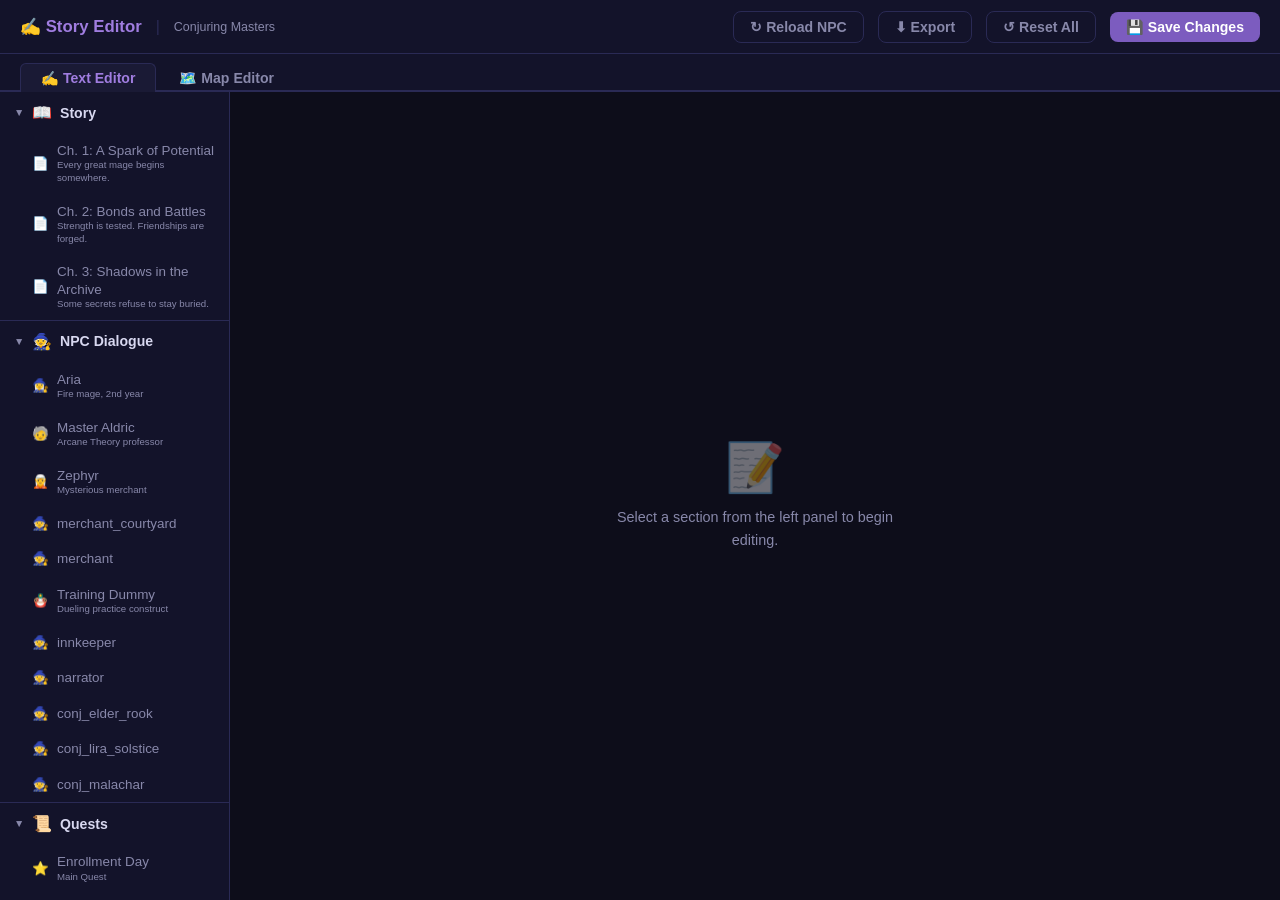
<file: editor.html>
<!DOCTYPE html>
<html lang="en">
<head>
  <meta charset="UTF-8">
  <meta name="viewport" content="width=device-width, initial-scale=1.0">
  <title>Conjuring Masters — Story Editor</title>
  <style>
    :root {
      --bg:      #0d0d1a;
      --bg2:     #13132a;
      --panel:   #1a1a35;
      --border:  #2a2a55;
      --accent:  #7c5cbf;
      --accent2: #a07de0;
      --gold:    #e0b84a;
      --text:    #d8d8f0;
      --dim:     #8888aa;
      --success: #4ab87c;
      --danger:  #c04a4a;
      --warn:    #d4902a;
      --r:       8px;
    }
    * { box-sizing: border-box; margin: 0; padding: 0; }
    body {
      background: var(--bg); color: var(--text);
      font-family: 'Segoe UI', sans-serif;
      height: 100vh; display: flex; flex-direction: column; overflow: hidden;
    }

    /* ── Top bar ─────────────────────────────────────────── */
    #topbar {
      background: var(--bg2); border-bottom: 1px solid var(--border);
      height: 54px; padding: 0 20px;
      display: flex; align-items: center; gap: 14px; flex-shrink: 0; z-index: 10;
    }
    #topbar h1 { font-size: 1.05em; color: var(--accent2); white-space: nowrap; }
    #topbar .sep { color: var(--border); }
    #topbar .sub { font-size: 0.78em; color: var(--dim); }
    .spacer { flex: 1; }
    #unsaved-dot {
      width: 8px; height: 8px; border-radius: 50%;
      background: var(--gold); display: none; flex-shrink: 0;
    }
    #unsaved-dot.on { display: block; }
    #status {
      font-size: 0.8em; padding: 4px 12px; border-radius: var(--r);
      opacity: 0; transition: opacity 0.3s;
    }
    #status.show { opacity: 1; }
    #status.ok   { background: rgba(74,184,124,0.15); border: 1px solid var(--success); color: var(--success); }
    #status.warn { background: rgba(212,144,42,0.15);  border: 1px solid var(--warn);    color: var(--warn); }
    .btn {
      padding: 7px 16px; border-radius: var(--r); border: none;
      cursor: pointer; font-size: 0.88em; font-weight: 600; white-space: nowrap;
      transition: filter 0.15s;
    }
    .btn:hover { filter: brightness(1.15); }
    .btn-save   { background: var(--accent); color: #fff; }
    .btn-reset  { background: transparent; border: 1px solid var(--border); color: var(--dim); }
    .btn-reset:hover  { border-color: var(--danger); color: var(--danger); filter: none; }
    .btn-export   { background: transparent; border: 1px solid var(--border); color: var(--dim); }
    .btn-refresh  { background: transparent; border: 1px solid var(--border); color: var(--dim); }
    .btn-refresh:hover { border-color: var(--accent2); color: var(--accent2); filter: none; }

    /* ── Disabled node ───────────────────────────────────── */
    .node-disabled .card-hdr-title { text-decoration: line-through; color: var(--dim); }
    .node-disabled .card-hdr-label { opacity: 0.45; }
    .node-disabled .card-body      { opacity: 0.45; pointer-events: none; }
    .node-disabled-toggle {
      display: flex; align-items: center; gap: 5px;
      font-size: 0.72em; color: var(--dim); cursor: pointer;
      padding: 2px 8px; border-radius: 4px; border: 1px solid transparent;
      user-select: none; flex-shrink: 0; transition: border-color 0.15s, color 0.15s;
    }
    .node-disabled-toggle:hover { border-color: var(--border); color: var(--text); }
    .node-disabled-toggle input  { cursor: pointer; accent-color: var(--warn); }
    .node-disabled .node-disabled-toggle { color: var(--warn); border-color: rgba(212,144,42,0.4); pointer-events: all; }

    /* ── Choice result selector ──────────────────────────── */
    .choice-result { display: flex; gap: 3px; flex-shrink: 0; }
    .result-btn {
      font-size: 0.68em; padding: 2px 7px; border-radius: 4px;
      border: 1px solid var(--border); background: transparent;
      color: var(--dim); cursor: pointer; transition: all 0.15s; font-weight: 600;
    }
    .result-btn.pos.active { background: rgba(74,184,124,0.18); border-color: var(--success); color: var(--success); }
    .result-btn.neu.active { background: rgba(136,136,170,0.15); border-color: var(--dim);     color: var(--text); }
    .result-btn.neg.active { background: rgba(192,74,74,0.18);   border-color: var(--danger);  color: var(--danger); }
    .result-btn:not(.active):hover { border-color: var(--accent); color: var(--accent2); }

    /* ── Remove choice button ────────────────────────────── */
    .choice-remove {
      background: transparent; border: none; color: var(--dim);
      cursor: pointer; font-size: 1.1em; padding: 0 4px; flex-shrink: 0;
      line-height: 1; transition: color 0.15s;
    }
    .choice-remove:hover { color: var(--danger); }

    /* ── Add choice button ───────────────────────────────── */
    .choice-add {
      width: 100%; margin-top: 6px; padding: 7px;
      background: transparent; border: 1px dashed var(--border);
      border-radius: var(--r); color: var(--dim);
      cursor: pointer; font-size: 0.82em; transition: all 0.15s;
    }
    .choice-add:hover { border-color: var(--accent); color: var(--accent2); }

    /* ── Layout ──────────────────────────────────────────── */
    #layout { display: flex; flex: 1; overflow: hidden; }

    /* ── Sidebar ─────────────────────────────────────────── */
    #sidebar {
      width: 230px; background: var(--bg2); border-right: 1px solid var(--border);
      display: flex; flex-direction: column; flex-shrink: 0; overflow-y: auto;
    }

    /* Section block */
    .section { border-bottom: 1px solid var(--border); }

    .section-hdr {
      display: flex; align-items: center; gap: 8px;
      padding: 11px 14px; cursor: pointer; user-select: none;
      background: var(--bg2); transition: background 0.15s;
    }
    .section-hdr:hover { background: var(--panel); }

    .section-arrow {
      font-size: 0.65em; color: var(--dim); width: 10px;
      transition: transform 0.2s; display: inline-block;
    }
    .section.collapsed .section-arrow { transform: rotate(-90deg); }

    .section-icon { font-size: 1em; }
    .section-label { font-size: 0.88em; font-weight: 600; flex: 1; }
    .section-badge {
      font-size: 0.65em; background: rgba(224,184,74,0.18);
      color: var(--gold); border-radius: 10px; padding: 1px 6px;
      display: none;
    }
    .section-badge.on { display: inline; }

    /* Items inside a section */
    .section-items { display: flex; flex-direction: column; }
    .section.collapsed .section-items { display: none; }

    .sidebar-item {
      display: flex; align-items: center; gap: 8px;
      padding: 9px 14px 9px 28px; cursor: pointer;
      font-size: 0.84em; border-left: 3px solid transparent;
      transition: background 0.12s, border-color 0.12s;
      color: var(--dim);
    }
    .sidebar-item:hover { background: var(--panel); color: var(--text); }
    .sidebar-item.active {
      border-left-color: var(--accent2); background: var(--panel);
      color: var(--accent2); font-weight: 600;
    }
    .sidebar-item.modified { color: var(--text); }
    .sidebar-item.modified .item-dot { display: block; }
    .sidebar-item.active.modified { color: var(--accent2); }

    .item-icon { font-size: 1em; width: 18px; text-align: center; flex-shrink: 0; }
    .item-label { flex: 1; line-height: 1.3; }
    .item-sublabel { font-size: 0.72em; color: var(--dim); display: block; }
    .item-dot {
      width: 6px; height: 6px; border-radius: 50%;
      background: var(--gold); display: none; flex-shrink: 0;
    }

    /* ── Right panel ─────────────────────────────────────── */
    #main { flex: 1; display: flex; flex-direction: column; overflow: hidden; }

    #panel-header {
      padding: 14px 22px 12px; border-bottom: 1px solid var(--border);
      background: var(--bg2); flex-shrink: 0;
      display: flex; align-items: center; gap: 12px;
    }
    #panel-header .ph-icon  { font-size: 2em; }
    #panel-header .ph-title { font-size: 1.15em; font-weight: 700; color: var(--accent2); }
    #panel-header .ph-sub   { font-size: 0.78em; color: var(--dim); margin-top: 2px; }

    #panel-search {
      padding: 8px 22px; border-bottom: 1px solid var(--border);
      background: var(--bg2); flex-shrink: 0; display: none;
    }
    #panel-search.visible { display: block; }
    #search-input {
      width: 100%; background: var(--panel); border: 1px solid var(--border);
      border-radius: var(--r); color: var(--text); font-size: 0.82em;
      padding: 6px 10px; outline: none;
    }
    #search-input:focus { border-color: var(--accent); }

    #panel-body { flex: 1; overflow-y: auto; padding: 18px 22px; }

    .empty-state {
      display: flex; flex-direction: column; align-items: center;
      justify-content: center; height: 100%; gap: 10px;
      color: var(--dim); text-align: center; padding: 40px;
    }
    .empty-state .es-icon { font-size: 3em; opacity: 0.4; }
    .empty-state p { font-size: 0.9em; max-width: 280px; line-height: 1.6; }

    /* ── Field cards ─────────────────────────────────────── */
    .edit-card {
      background: var(--panel); border: 1px solid var(--border);
      border-radius: var(--r); margin-bottom: 14px; overflow: hidden;
      transition: border-color 0.2s;
    }
    .edit-card.modified { border-color: var(--gold); }

    .card-hdr {
      background: var(--bg2); padding: 9px 14px;
      display: flex; align-items: center; gap: 10px; cursor: pointer;
    }
    .card-hdr-label { font-size: 0.72em; font-family: monospace; color: var(--accent); background: rgba(124,92,191,0.15); padding: 2px 8px; border-radius: 4px; }
    .card-hdr-title { font-size: 0.88em; color: var(--text); flex: 1; }
    .card-hdr-badge { font-size: 0.68em; color: var(--gold); background: rgba(224,184,74,0.12); padding: 1px 7px; border-radius: 4px; display: none; }
    .edit-card.modified .card-hdr-badge { display: inline; }
    .card-toggle { color: var(--dim); font-size: 0.7em; margin-left: auto; transition: transform 0.2s; }
    .edit-card.collapsed .card-toggle { transform: rotate(-90deg); }
    .edit-card.collapsed .card-body { display: none; }

    .card-body { padding: 14px; display: flex; flex-direction: column; gap: 12px; }

    /* Field rows inside a card */
    .field { display: flex; flex-direction: column; gap: 5px; }
    .field-lbl {
      font-size: 0.7em; text-transform: uppercase;
      letter-spacing: 0.08em; color: var(--dim);
    }
    .field-input, .field-ta {
      background: var(--bg2); border: 1px solid var(--border);
      border-radius: var(--r); color: var(--text); font-family: inherit;
      font-size: 0.88em; padding: 8px 11px; outline: none;
      transition: border-color 0.15s; width: 100%;
    }
    .field-input:focus, .field-ta:focus { border-color: var(--accent); }
    .field-input.changed, .field-ta.changed { border-color: var(--gold); }
    .field-ta { resize: vertical; min-height: 80px; line-height: 1.65; }
    .field-ta.tall { min-height: 130px; }

    /* Choices */
    .choices-lbl { font-size: 0.7em; text-transform: uppercase; letter-spacing: 0.08em; color: var(--dim); margin-bottom: 4px; }
    .choice-row {
      display: flex; align-items: center; gap: 8px;
      background: var(--bg); border: 1px solid var(--border);
      border-radius: var(--r); padding: 7px 11px;
    }
    .choice-num  { font-size: 0.72em; color: var(--dim); width: 18px; flex-shrink: 0; }
    .choice-inp  { flex: 1; background: transparent; border: none; color: var(--text); font-family: inherit; font-size: 0.86em; outline: none; }
    .choice-inp.changed { color: var(--gold); }
    .choice-tag  { font-size: 0.7em; color: var(--dim); flex-shrink: 0; }

    /* Quest objectives */
    .obj-row {
      background: var(--bg); border: 1px solid var(--border);
      border-radius: var(--r); padding: 10px 12px;
      display: flex; flex-direction: column; gap: 6px;
      margin-bottom: 8px;
    }
    .obj-id { font-size: 0.68em; font-family: monospace; color: var(--dim); }
    .obj-type { font-size: 0.72em; color: var(--accent2); }

    /* Read-only reward badges */
    .reward-badges { display: flex; flex-wrap: wrap; gap: 6px; margin-top: 4px; }
    .reward-badge {
      font-size: 0.75em; padding: 3px 10px; border-radius: 10px;
      background: rgba(74,184,124,0.12); border: 1px solid rgba(74,184,124,0.3);
      color: var(--success);
    }

    /* Section top-level divider labels */
    .section-divider {
      font-size: 0.7em; text-transform: uppercase; letter-spacing: 0.1em;
      color: var(--dim); padding: 14px 0 6px; border-bottom: 1px solid var(--border);
      margin-bottom: 14px;
    }

    ::-webkit-scrollbar { width: 5px; }
    ::-webkit-scrollbar-track { background: var(--bg); }
    ::-webkit-scrollbar-thumb { background: var(--border); border-radius: 3px; }
    ::-webkit-scrollbar-thumb:hover { background: var(--accent); }

    /* ── Tab bar ─────────────────────────────────────────── */
    #tab-bar {
      background: var(--bg2); border-bottom: 2px solid var(--border);
      display: flex; align-items: flex-end; gap: 2px;
      padding: 0 20px; height: 38px; flex-shrink: 0;
    }
    .tab-btn {
      padding: 6px 20px; border-radius: 6px 6px 0 0;
      border: 1px solid transparent; border-bottom: none;
      background: transparent; color: var(--dim); cursor: pointer;
      font-size: 0.88em; font-weight: 600; transition: all 0.15s;
      margin-bottom: -2px;
    }
    .tab-btn:hover { color: var(--text); background: var(--panel); }
    .tab-btn.active { color: var(--accent2); background: var(--panel); border-color: var(--border); border-bottom-color: var(--panel); }

    /* ── Tab panels ──────────────────────────────────────── */
    .tab-panel { display: none; flex: 1; overflow: hidden; }
    .tab-panel.active { display: flex; }

    /* ── Map layout ──────────────────────────────────────── */
    #map-layout { display: flex; flex: 1; overflow: hidden; width: 100%; }

    /* ── Map sidebar ─────────────────────────────────────── */
    #map-sidebar {
      width: 240px; flex-shrink: 0; background: var(--bg2);
      border-right: 1px solid var(--border);
      display: flex; flex-direction: column; overflow: hidden;
    }
    #map-sidebar-hdr {
      padding: 10px 14px; border-bottom: 1px solid var(--border);
      font-size: 0.72em; text-transform: uppercase; letter-spacing: 0.08em;
      color: var(--dim); flex-shrink: 0;
    }
    #map-loc-list { flex: 1; overflow-y: auto; }
    .map-loc-item { border-bottom: 1px solid var(--border); }
    .map-loc-hdr {
      display: flex; align-items: center; gap: 8px;
      padding: 10px 14px; cursor: pointer; user-select: none;
      transition: background 0.12s;
    }
    .map-loc-hdr:hover { background: var(--panel); }
    .map-loc-icon { font-size: 1.1em; flex-shrink: 0; }
    .map-loc-name { flex: 1; font-size: 0.88em; font-weight: 600; }
    .map-loc-tag {
      font-size: 0.68em; color: var(--dim);
      background: rgba(124,92,191,0.12); padding: 1px 6px;
      border-radius: 4px; flex-shrink: 0;
    }
    .map-loc-arrow { font-size: 0.65em; color: var(--dim); transition: transform 0.2s; flex-shrink: 0; }
    .map-loc-item.collapsed .map-loc-arrow { transform: rotate(-90deg); }
    .map-loc-item.collapsed .map-areas { display: none; }
    .map-area-item {
      display: flex; align-items: center; gap: 8px;
      padding: 8px 14px 8px 30px; cursor: pointer;
      font-size: 0.82em; color: var(--dim);
      border-left: 3px solid transparent; transition: all 0.12s;
    }
    .map-area-item:hover { background: var(--panel); color: var(--text); }
    .map-area-item.active { border-left-color: var(--accent2); background: var(--panel); color: var(--accent2); font-weight: 600; }

    /* ── Map main ────────────────────────────────────────── */
    #map-main { flex: 1; display: flex; flex-direction: column; overflow: hidden; min-width: 0; }
    #map-area-hdr {
      padding: 12px 20px; border-bottom: 1px solid var(--border);
      background: var(--bg2); flex-shrink: 0;
      display: none; align-items: center; gap: 12px;
    }
    #map-area-hdr.visible { display: flex; }
    .map-ah-icon { font-size: 1.8em; flex-shrink: 0; }
    .map-ah-title { font-size: 1.1em; font-weight: 700; color: var(--accent2); }
    .map-ah-sub { font-size: 0.77em; color: var(--dim); margin-top: 2px; }
    .map-ah-save {
      margin-left: auto; padding: 7px 16px; border-radius: var(--r);
      border: none; background: var(--accent); color: #fff;
      cursor: pointer; font-size: 0.88em; font-weight: 600;
      transition: filter 0.15s; white-space: nowrap;
    }
    .map-ah-save:hover { filter: brightness(1.15); }
    #map-content { flex: 1; display: flex; overflow: hidden; min-height: 0; }

    /* ── Object list panel ───────────────────────────────── */
    #map-obj-list {
      width: 300px; flex-shrink: 0; overflow-y: auto;
      padding: 12px; border-right: 1px solid var(--border);
    }
    .obj-group { margin-bottom: 16px; }
    .obj-group-hdr {
      display: flex; align-items: center; gap: 6px;
      padding: 5px 2px; margin-bottom: 6px;
      border-bottom: 1px solid var(--border);
    }
    .obj-group-title { font-size: 0.75em; text-transform: uppercase; letter-spacing: 0.08em; color: var(--dim); flex: 1; }
    .obj-group-count { font-size: 0.7em; color: var(--gold); background: rgba(224,184,74,0.12); padding: 1px 6px; border-radius: 4px; }
    .obj-group-add {
      font-size: 0.74em; padding: 2px 8px; border-radius: 4px;
      border: 1px dashed var(--border); background: transparent;
      color: var(--dim); cursor: pointer; transition: all 0.15s;
    }
    .obj-group-add:hover { border-color: var(--accent); color: var(--accent2); }
    .obj-group-empty { font-size: 0.76em; color: var(--dim); padding: 4px 2px; font-style: italic; }
    .map-obj-card {
      background: var(--panel); border: 1px solid var(--border);
      border-radius: var(--r); margin-bottom: 6px; overflow: hidden;
    }
    .map-obj-card.selected { border-color: var(--accent2); }
    .map-obj-card-hdr {
      display: flex; align-items: center; gap: 8px;
      padding: 7px 10px; cursor: pointer; background: var(--bg2); user-select: none;
    }
    .map-obj-card-hdr:hover { background: rgba(42,42,85,0.6); }
    .map-obj-icon { font-size: 1.1em; width: 24px; text-align: center; flex-shrink: 0; }
    .map-obj-name { flex: 1; font-size: 0.84em; font-weight: 600; min-width: 0; overflow: hidden; text-overflow: ellipsis; white-space: nowrap; }
    .map-obj-pos { font-size: 0.68em; color: var(--dim); flex-shrink: 0; }
    .map-obj-actions { display: flex; gap: 3px; flex-shrink: 0; }
    .map-obj-btn {
      width: 22px; height: 22px; border-radius: 4px; border: none;
      background: transparent; color: var(--dim); cursor: pointer;
      font-size: 0.85em; display: flex; align-items: center; justify-content: center;
      transition: all 0.15s;
    }
    .map-obj-btn.dup:hover { background: rgba(124,92,191,0.2); color: var(--accent2); }
    .map-obj-btn.rem:hover { background: rgba(192,74,74,0.2); color: var(--danger); }
    .map-obj-body {
      padding: 10px; display: flex; flex-direction: column; gap: 6px;
      border-top: 1px solid var(--border);
    }
    .map-obj-card.collapsed .map-obj-body { display: none; }
    .mf-row { display: flex; gap: 8px; align-items: center; }
    .mf-lbl { font-size: 0.68em; text-transform: uppercase; letter-spacing: 0.07em; color: var(--dim); width: 64px; flex-shrink: 0; }
    .mf-inp {
      flex: 1; background: var(--bg2); border: 1px solid var(--border);
      border-radius: 5px; color: var(--text); font-family: inherit;
      font-size: 0.83em; padding: 5px 8px; outline: none; transition: border-color 0.15s;
    }
    .mf-inp:focus { border-color: var(--accent); }
    .mf-arrows { display: flex; flex-direction: column; gap: 2px; flex-shrink: 0; }
    .mf-arrow {
      width: 20px; height: 16px; border-radius: 3px;
      border: 1px solid var(--border); background: transparent;
      color: var(--dim); cursor: pointer; font-size: 0.6em; line-height: 1;
      display: flex; align-items: center; justify-content: center;
      user-select: none; transition: all 0.1s; padding: 0;
    }
    .mf-arrow:hover { border-color: var(--accent); color: var(--accent2); background: rgba(124,92,191,0.12); }
    .mf-arrow:active { background: rgba(124,92,191,0.25); }

    /* ── Preview panel ───────────────────────────────────── */
    #map-preview-panel {
      flex: 1; min-width: 0; display: flex;
      flex-direction: column; overflow: hidden; padding: 14px; background: var(--bg);
    }
    .map-preview-wrap { flex: 1; min-height: 0; display: flex; align-items: center; justify-content: center; }
    #map-preview {
      position: relative;
      background: linear-gradient(135deg, var(--panel) 0%, var(--bg2) 100%);
      border: 1px solid var(--border); border-radius: var(--r);
      overflow: hidden; user-select: none;
    }
    .preview-bg-icon {
      position: absolute; inset: 0; display: flex; align-items: center; justify-content: center;
      font-size: 8em; opacity: 0.06; pointer-events: none; user-select: none;
    }
    /* Token: icon+label stack above the anchor dot.
       bottom: Y% places the DOT (last flex child) at Y% from container bottom.
       translateX(-50%) centers horizontally at left: X%.
       The dot = exact coordinate = lower-center of the in-game sprite. */
    .map-token {
      position: absolute; display: flex; flex-direction: column; align-items: center;
      transform: translateX(-50%); cursor: grab; z-index: 10; gap: 1px;
    }
    .map-token:hover { z-index: 20; }
    .map-token:hover .map-token-icon { border-color: var(--accent); }
    /* Dragging: hide icon + label, show only the dot */
    .map-token.dragging { cursor: grabbing !important; z-index: 100; }
    .map-token.dragging .map-token-icon { display: none; }
    .map-token.dragging .map-token-lbl  { display: none; }
    .map-token.dragging .map-token-dot  {
      width: 10px; height: 10px;
      background: var(--accent2);
      box-shadow: 0 0 0 4px rgba(160,125,224,0.3), 0 0 14px rgba(160,125,224,0.6);
    }
    .map-token.selected .map-token-icon { border-color: var(--accent2) !important; box-shadow: 0 0 8px rgba(160,125,224,0.5); }
    .map-token.selected .map-token-dot  { background: var(--accent2); opacity: 1; }
    .map-token-icon {
      font-size: 1.4em; line-height: 1;
      background: rgba(13,13,26,0.88); border: 2px solid rgba(124,92,191,0.5);
      border-radius: 6px; padding: 4px 6px; transition: border-color 0.15s;
      box-shadow: 0 2px 6px rgba(0,0,0,0.6);
    }
    .map-token-lbl {
      font-size: 0.55em; color: var(--text); background: rgba(13,13,26,0.88);
      padding: 1px 5px; border-radius: 3px; white-space: nowrap;
      max-width: 90px; overflow: hidden; text-overflow: ellipsis; pointer-events: none;
    }
    /* Anchor dot — sits at the exact coordinate (lower-center of the in-game sprite) */
    .map-token-dot {
      width: 5px; height: 5px; border-radius: 50%;
      background: var(--accent); opacity: 0.7; flex-shrink: 0;
      transition: width 0.1s, height 0.1s, box-shadow 0.1s;
    }
    .map-preview-hint { font-size: 0.73em; color: var(--dim); text-align: center; padding: 6px 0 0; flex-shrink: 0; }

    /* ── Voice-to-text ───────────────────────────────────── */
    .field-ctrl { position: relative; width: 100%; }
    .field-ctrl .field-input,
    .field-ctrl .field-ta { padding-right: 32px; }
    .voice-btn {
      position: absolute; top: 6px; right: 6px;
      width: 22px; height: 22px;
      background: transparent; border: 1px solid var(--border);
      border-radius: 4px; cursor: pointer; color: var(--dim);
      font-size: 0.75em; line-height: 1; display: flex; align-items: center; justify-content: center;
      transition: all 0.15s; z-index: 2; padding: 0; flex-shrink: 0;
    }
    .voice-btn:hover { border-color: var(--accent); color: var(--accent2); }
    .voice-btn.listening {
      border-color: #c04a4a; color: #e07070;
      background: rgba(192,74,74,0.12);
      animation: voice-pulse 1s ease-in-out infinite;
    }
    .field-ctrl .field-ta ~ .voice-btn { top: 6px; }
    @keyframes voice-pulse {
      0%, 100% { box-shadow: 0 0 0 0 rgba(192,74,74,0.4); }
      50%       { box-shadow: 0 0 0 4px rgba(192,74,74,0); }
    }

    /* ── Preview overlays ────────────────────────────────── */
    .preview-sidebar-guide {
      position: absolute; top: 0; left: 0; bottom: 0;
      width: 12%;          /* ≈ 230 / 1920 × 100 */
      background: rgba(0,0,0,0.38);
      border-right: 1px dashed rgba(160,125,224,0.4);
      pointer-events: none; z-index: 5;
    }
    .preview-sidebar-label {
      position: absolute; top: 50%; left: 50%;
      transform: translate(-50%,-50%) rotate(-90deg);
      font-size: 0.52em; color: rgba(160,125,224,0.7);
      white-space: nowrap; pointer-events: none; letter-spacing: 0.08em;
      text-transform: uppercase;
    }
    .preview-header-guide {
      position: absolute; top: 0; left: 0; right: 0;
      height: 4.4%;        /* ≈ 48 / 1080 × 100 */
      background: rgba(0,0,0,0.38);
      border-bottom: 1px dashed rgba(160,125,224,0.4);
      pointer-events: none; z-index: 5;
    }
  </style>
</head>
<body>

<!-- Top bar -->
<div id="topbar">
  <h1>✍️ Story Editor</h1>
  <span class="sep">|</span>
  <span class="sub">Conjuring Masters</span>
  <div id="unsaved-dot" title="Unsaved changes"></div>
  <div class="spacer"></div>
  <span id="status"></span>
  <button class="btn btn-refresh" id="btn-refresh">↻ Reload NPC</button>
  <button class="btn btn-export" id="btn-export">⬇ Export</button>
  <button class="btn btn-reset"  id="btn-reset">↺ Reset All</button>
  <button class="btn btn-save"   id="btn-save">💾 Save Changes</button>
</div>

<!-- Tab bar -->
<div id="tab-bar">
  <button class="tab-btn active" data-tab="text">✍️ Text Editor</button>
  <button class="tab-btn" data-tab="map">🗺️ Map Editor</button>
</div>

<!-- Text editor tab -->
<div id="tab-text" class="tab-panel active">
<!-- Main layout -->
<div id="layout">

  <!-- Sidebar -->
  <div id="sidebar">

    <!-- Story -->
    <div class="section" id="sec-story">
      <div class="section-hdr">
        <span class="section-arrow">▼</span>
        <span class="section-icon">📖</span>
        <span class="section-label">Story</span>
        <span class="section-badge" id="badge-story">edited</span>
      </div>
      <div class="section-items" id="items-story"></div>
    </div>

    <!-- NPC Dialogue -->
    <div class="section" id="sec-npc">
      <div class="section-hdr">
        <span class="section-arrow">▼</span>
        <span class="section-icon">🧙</span>
        <span class="section-label">NPC Dialogue</span>
        <span class="section-badge" id="badge-npc">edited</span>
      </div>
      <div class="section-items" id="items-npc"></div>
    </div>

    <!-- Quests -->
    <div class="section" id="sec-quests">
      <div class="section-hdr">
        <span class="section-arrow">▼</span>
        <span class="section-icon">📜</span>
        <span class="section-label">Quests</span>
        <span class="section-badge" id="badge-quests">edited</span>
      </div>
      <div class="section-items" id="items-quests"></div>
    </div>

  </div><!-- /sidebar -->

  <!-- Right panel -->
  <div id="main">
    <div id="panel-header" style="display:none">
      <span class="ph-icon" id="ph-icon"></span>
      <div>
        <div class="ph-title" id="ph-title"></div>
        <div class="ph-sub"   id="ph-sub"></div>
      </div>
    </div>
    <div id="panel-search">
      <input id="search-input" type="text" placeholder="Search within this section...">
    </div>
    <div id="panel-body">
      <div class="empty-state">
        <div class="es-icon">📝</div>
        <p>Select a section from the left panel to begin editing.</p>
      </div>
    </div>
  </div>

</div><!-- /layout -->
</div><!-- /tab-text -->

<!-- Map editor tab -->
<div id="tab-map" class="tab-panel">
  <div id="map-layout">

    <!-- Map sidebar: location/area tree -->
    <div id="map-sidebar">
      <div id="map-sidebar-hdr">Locations</div>
      <div id="map-loc-list"></div>
    </div>

    <!-- Map main -->
    <div id="map-main">
      <!-- Area header bar -->
      <div id="map-area-hdr">
        <span class="map-ah-icon" id="map-ah-icon"></span>
        <div>
          <div class="map-ah-title" id="map-ah-title"></div>
          <div class="map-ah-sub"   id="map-ah-sub"></div>
        </div>
        <button class="map-ah-save" id="map-btn-save">💾 Save Map Changes</button>
      </div>

      <!-- Object list + Preview (shown when area selected) -->
      <div id="map-content" style="display:none">
        <div id="map-obj-list"></div>
        <div id="map-preview-panel">
          <div class="map-preview-wrap">
            <div id="map-preview"></div>
          </div>
          <div class="map-preview-hint">Drag tokens to reposition · Click to select &amp; edit</div>
        </div>
      </div>

      <!-- Empty state -->
      <div id="map-empty" class="empty-state" style="flex:1">
        <div class="es-icon">🗺️</div>
        <p>Select a location area from the left panel to edit its objects.</p>
      </div>
    </div>

  </div>
</div><!-- /tab-map -->

<script type="module">
import { CHAPTERS, DIALOGUES, QUESTS, LOCATIONS, NPCS } from './js/Data.js';

// ─────────────────────────────────────────────────────────────────
// Voice-to-Text (Chrome webkitSpeechRecognition)
// ─────────────────────────────────────────────────────────────────
const VoiceInput = (() => {
  const supported = 'webkitSpeechRecognition' in window;
  let _current = null;

  function attach(inputEl, btn) {
    if (!supported) { btn.style.display = 'none'; return; }
    btn.title = 'Click to dictate';
    btn.addEventListener('click', (e) => {
      e.preventDefault();
      e.stopPropagation();
      if (_current) {
        _current.stop();
        _current = null;
        btn.classList.remove('listening');
        return;
      }
      const rec = new webkitSpeechRecognition();
      rec.lang = 'en-US';
      rec.interimResults = false;
      rec.continuous = false;
      _current = rec;
      btn.classList.add('listening');

      rec.onresult = (ev) => {
        const transcript = ev.results[0][0].transcript;
        const v = inputEl.value;
        inputEl.value = v ? v + ' ' + transcript : transcript;
        inputEl.dispatchEvent(new Event('input', { bubbles: true }));
      };
      rec.onerror = () => { _current = null; btn.classList.remove('listening'); };
      rec.onend  = () => { _current = null; btn.classList.remove('listening'); };
      rec.start();
    });
  }

  function wrap(inputEl) {
    const ctrl = document.createElement('div');
    ctrl.className = 'field-ctrl';
    inputEl.parentNode?.insertBefore(ctrl, inputEl);
    ctrl.appendChild(inputEl);
    const btn = document.createElement('button');
    btn.type = 'button';
    btn.className = 'voice-btn';
    btn.textContent = '🎤';
    ctrl.appendChild(btn);
    attach(inputEl, btn);
    return ctrl;
  }

  return { attach, wrap, supported };
})();

// ─────────────────────────────────────────────────────────────────
// Keys & state
// ─────────────────────────────────────────────────────────────────
const KEYS = {
  story:   'sca_story_overrides',
  npc:     'sca_dialogue_overrides',
  quests:  'sca_quest_overrides',
};

const NPC_META = {
  aria:           { label: 'Aria',           icon: '🧙‍♀️', sub: 'Fire mage, 2nd year' },
  master_aldric:  { label: 'Master Aldric',  icon: '🧓',  sub: 'Arcane Theory professor' },
  zephyr:         { label: 'Zephyr',         icon: '🧝',  sub: 'Mysterious merchant' },
  training_dummy: { label: 'Training Dummy', icon: '🪆',  sub: 'Dueling practice construct' },
};

const QUEST_ICONS = { main: '⭐', side: '✦' };

// Working copies (deep clones of source data + merged overrides)
const wk = {
  chapters:  {},   // { chapterId: chapter }
  dialogues: {},   // { npcId: dialogue }
  quests:    {},   // { questId: quest }
};

// Dirty tracking: Set of "type:id:subkey" strings
const dirty = { story: new Set(), npc: new Set(), quests: new Set() };

// Current view
let activeKey = null;  // e.g. "story:chapter_1", "npc:aria", "quests:main_01"

// ─────────────────────────────────────────────────────────────────
// Init
// ─────────────────────────────────────────────────────────────────
function init() {
  // Deep-clone source data
  CHAPTERS.forEach(ch => { wk.chapters[ch.chapterId] = JSON.parse(JSON.stringify(ch)); });
  Object.entries(DIALOGUES).forEach(([id, d]) => { wk.dialogues[id] = JSON.parse(JSON.stringify(d)); });
  QUESTS.forEach(q => { wk.quests[q.questId] = JSON.parse(JSON.stringify(q)); });

  // Apply saved overrides
  mergeStoryOverrides(loadRaw(KEYS.story));
  mergeNpcOverrides(loadRaw(KEYS.npc));
  mergeQuestOverrides(loadRaw(KEYS.quests));

  buildSidebar();
  bindTopbar();
  mapInit();
}

// ─────────────────────────────────────────────────────────────────
// Override merging (from localStorage → working copies)
// ─────────────────────────────────────────────────────────────────
function mergeStoryOverrides(saved) {
  if (!saved) return;
  Object.entries(saved).forEach(([chapterId, ov]) => {
    const ch = wk.chapters[chapterId];
    if (!ch) return;
    if (ov.title    !== undefined) { ch.title    = ov.title;    dirty.story.add(`${chapterId}:title`); }
    if (ov.subtitle !== undefined) { ch.subtitle = ov.subtitle; dirty.story.add(`${chapterId}:subtitle`); }
    if (ov.intro    !== undefined) { ch.intro    = ov.intro;    dirty.story.add(`${chapterId}:intro`); }
    Object.entries(ov.scenes ?? {}).forEach(([sceneId, sv]) => {
      const scene = ch.scenes?.find(s => s.sceneId === sceneId);
      if (!scene) return;
      if (sv.title !== undefined) { scene.title = sv.title; dirty.story.add(`${chapterId}:scene:${sceneId}:title`); }
      if (sv.text  !== undefined) { scene.text  = sv.text;  dirty.story.add(`${chapterId}:scene:${sceneId}:text`); }
    });
  });
}

function mergeNpcOverrides(saved) {
  if (!saved) return;
  Object.entries(saved).forEach(([npcId, ov]) => {
    const dlg = wk.dialogues[npcId];
    if (!dlg) return;
    Object.entries(ov.nodes ?? {}).forEach(([nodeId, nv]) => {
      const node = dlg.nodes[nodeId];
      if (!node) return;
      if (nv.speaker  !== undefined) { node.speaker  = nv.speaker;  dirty.npc.add(`${npcId}::${nodeId}`); }
      if (nv.text     !== undefined) { node.text     = nv.text;     dirty.npc.add(`${npcId}::${nodeId}`); }
      if (nv.disabled !== undefined) { node.disabled = nv.disabled; dirty.npc.add(`${npcId}::${nodeId}`); }
      if (nv.choices  !== undefined) {
        // Full replacement — includes added/removed choices and result tags
        node.choices = JSON.parse(JSON.stringify(nv.choices));
        dirty.npc.add(`${npcId}::${nodeId}`);
      }
    });
  });
}

function mergeQuestOverrides(saved) {
  if (!saved) return;
  Object.entries(saved).forEach(([questId, ov]) => {
    const q = wk.quests[questId];
    if (!q) return;
    if (ov.title       !== undefined) { q.title       = ov.title;       dirty.quests.add(`${questId}:title`); }
    if (ov.description !== undefined) { q.description = ov.description; dirty.quests.add(`${questId}:description`); }
    Object.entries(ov.objectives ?? {}).forEach(([objId, ov2]) => {
      const obj = q.objectives?.find(o => o.id === objId);
      if (obj && ov2.description !== undefined) { obj.description = ov2.description; dirty.quests.add(`${questId}:obj:${objId}`); }
    });
  });
}

// ─────────────────────────────────────────────────────────────────
// Sidebar
// ─────────────────────────────────────────────────────────────────
function buildSidebar() {
  // Story items (chapters)
  const storyList = document.getElementById('items-story');
  storyList.innerHTML = '';
  Object.values(wk.chapters).forEach(ch => {
    storyList.appendChild(makeSidebarItem({
      key:   `story:${ch.chapterId}`,
      icon:  '📄',
      label: `Ch. ${ch.number}: ${ch.title}`,
      sub:   ch.subtitle,
      type:  'story',
      id:    ch.chapterId,
    }));
  });

  // NPC items
  const npcList = document.getElementById('items-npc');
  npcList.innerHTML = '';
  Object.keys(wk.dialogues).forEach(npcId => {
    const meta = NPC_META[npcId] ?? { label: npcId, icon: '🧙', sub: '' };
    npcList.appendChild(makeSidebarItem({
      key:   `npc:${npcId}`,
      icon:  meta.icon,
      label: meta.label,
      sub:   meta.sub,
      type:  'npc',
      id:    npcId,
    }));
  });

  // Quest items
  const questList = document.getElementById('items-quests');
  questList.innerHTML = '';
  Object.values(wk.quests).forEach(q => {
    questList.appendChild(makeSidebarItem({
      key:   `quests:${q.questId}`,
      icon:  QUEST_ICONS[q.type] ?? '✦',
      label: q.title,
      sub:   q.type === 'main' ? 'Main Quest' : 'Side Quest',
      type:  'quests',
      id:    q.questId,
    }));
  });

  // Section collapse toggles
  document.querySelectorAll('.section-hdr').forEach(hdr => {
    hdr.addEventListener('click', () => {
      hdr.closest('.section').classList.toggle('collapsed');
    });
  });

  refreshSidebarState();
}

function makeSidebarItem({ key, icon, label, sub, type, id }) {
  const el = document.createElement('div');
  el.className = 'sidebar-item';
  el.dataset.key = key;
  el.innerHTML = `
    <span class="item-icon">${icon}</span>
    <span class="item-label">
      ${label}
      ${sub ? `<span class="item-sublabel">${sub}</span>` : ''}
    </span>
    <span class="item-dot"></span>
  `;
  el.addEventListener('click', () => selectItem(key, type, id));
  return el;
}

function refreshSidebarState() {
  document.querySelectorAll('.sidebar-item').forEach(el => {
    const key = el.dataset.key;
    const [type, id] = key.split(':');

    const isModified = [...dirty[type]].some(d => d.startsWith(id));
    el.classList.toggle('modified', isModified);
    el.classList.toggle('active', key === activeKey);
  });

  // Section badges
  document.getElementById('badge-story').classList.toggle('on',  dirty.story.size  > 0);
  document.getElementById('badge-npc').classList.toggle('on',    dirty.npc.size    > 0);
  document.getElementById('badge-quests').classList.toggle('on', dirty.quests.size > 0);

  // Unsaved dot
  const anyDirty = dirty.story.size > 0 || dirty.npc.size > 0 || dirty.quests.size > 0;
  document.getElementById('unsaved-dot').classList.toggle('on', anyDirty);
}

// ─────────────────────────────────────────────────────────────────
// Item selection → right panel
// ─────────────────────────────────────────────────────────────────
function selectItem(key, type, id) {
  activeKey = key;
  refreshSidebarState();

  const search = document.getElementById('panel-search');
  const searchInp = document.getElementById('search-input');
  searchInp.value = '';

  if (type === 'story') {
    const ch = wk.chapters[id];
    const meta = NPC_META[id];
    setPanelHeader('📖', `Chapter ${ch.number}: ${ch.title}`, ch.subtitle);
    search.classList.add('visible');
    renderChapter(id);
  } else if (type === 'npc') {
    const meta = NPC_META[id] ?? { label: id, icon: '🧙', sub: '' };
    const nodeCount = Object.keys(wk.dialogues[id]?.nodes ?? {}).length;
    setPanelHeader(meta.icon, meta.label, `${nodeCount} dialogue nodes · ${meta.sub}`);
    search.classList.add('visible');
    renderNpc(id);
  } else if (type === 'quests') {
    const q = wk.quests[id];
    const icon = QUEST_ICONS[q.type] ?? '✦';
    setPanelHeader(icon, q.title, q.type === 'main' ? 'Main Quest' : 'Side Quest');
    search.classList.remove('visible');
    renderQuest(id);
  }
}

function setPanelHeader(icon, title, sub) {
  const hdr = document.getElementById('panel-header');
  hdr.style.display = 'flex';
  document.getElementById('ph-icon').textContent  = icon;
  document.getElementById('ph-title').textContent = title;
  document.getElementById('ph-sub').textContent   = sub;
}

// ─────────────────────────────────────────────────────────────────
// Render: Chapter
// ─────────────────────────────────────────────────────────────────
function renderChapter(chapterId) {
  const body = document.getElementById('panel-body');
  body.innerHTML = '';
  const ch = wk.chapters[chapterId];
  const q  = document.getElementById('search-input').value.toLowerCase();

  // Chapter meta card
  const metaCard = makeEditCard({
    label: 'chapter',
    title: 'Chapter Header',
    isDirty: dirty.story.has(`${chapterId}:title`) || dirty.story.has(`${chapterId}:subtitle`),
  });
  const mb = metaCard.querySelector('.card-body');

  mb.appendChild(makeField({
    label: 'Chapter Title', value: ch.title, multiline: false,
    onChange(v) {
      wk.chapters[chapterId].title = v;
      markDirty('story', `${chapterId}:title`, metaCard);
      // Update sidebar label
      refreshSidebarState();
      document.querySelector(`[data-key="story:${chapterId}"] .item-label`)
        .firstChild.textContent = `Ch. ${ch.number}: ${v}`;
    },
  }));
  mb.appendChild(makeField({
    label: 'Subtitle', value: ch.subtitle, multiline: false,
    onChange(v) {
      wk.chapters[chapterId].subtitle = v;
      markDirty('story', `${chapterId}:subtitle`, metaCard);
    },
  }));

  if (!q || 'chapter header'.includes(q) || ch.title.toLowerCase().includes(q)) {
    body.appendChild(metaCard);
  }

  // Intro card
  const introCard = makeEditCard({
    label: 'intro',
    title: 'Chapter Introduction',
    isDirty: dirty.story.has(`${chapterId}:intro`),
  });
  const ib = introCard.querySelector('.card-body');
  ib.appendChild(makeField({
    label: 'Intro Narration', value: ch.intro, multiline: true, tall: true,
    onChange(v) {
      wk.chapters[chapterId].intro = v;
      markDirty('story', `${chapterId}:intro`, introCard);
    },
  }));

  if (!q || 'introduction narration'.includes(q) || ch.intro.toLowerCase().includes(q)) {
    body.appendChild(introCard);
  }

  // Scene cards
  if (ch.scenes?.length) {
    const divider = document.createElement('div');
    divider.className = 'section-divider';
    divider.textContent = `Scenes (${ch.scenes.length})`;
    body.appendChild(divider);

    ch.scenes.forEach(scene => {
      const dkTitle = `${chapterId}:scene:${scene.sceneId}:title`;
      const dkText  = `${chapterId}:scene:${scene.sceneId}:text`;
      const isDirty = dirty.story.has(dkTitle) || dirty.story.has(dkText);

      // Filter by search
      if (q && !scene.title.toLowerCase().includes(q) && !scene.text.toLowerCase().includes(q) && !scene.sceneId.includes(q)) return;

      const card = makeEditCard({ label: scene.sceneId, title: scene.title, isDirty });
      const cb = card.querySelector('.card-body');

      cb.appendChild(makeField({
        label: 'Scene Title', value: scene.title, multiline: false,
        onChange(v) {
          scene.title = v;
          markDirty('story', dkTitle, card);
          card.querySelector('.card-hdr-title').textContent = v;
        },
      }));
      cb.appendChild(makeField({
        label: 'Scene Text', value: scene.text, multiline: true, tall: true,
        onChange(v) {
          scene.text = v;
          markDirty('story', dkText, card);
        },
      }));

      body.appendChild(card);
    });
  }

  if (!body.children.length) {
    body.innerHTML = '<div class="empty-state"><div class="es-icon">🔍</div><p>No results match your search.</p></div>';
  }
}

// ─────────────────────────────────────────────────────────────────
// Render: NPC Dialogue
// ─────────────────────────────────────────────────────────────────
function renderNpc(npcId) {
  const body = document.getElementById('panel-body');
  body.innerHTML = '';
  const dlg = wk.dialogues[npcId];
  const q   = document.getElementById('search-input').value.toLowerCase();
  let count = 0;

  Object.entries(dlg.nodes).forEach(([nodeId, node]) => {
    const dk = `${npcId}::${nodeId}`;
    const isDirty = dirty.npc.has(dk);

    if (q) {
      const hit = nodeId.includes(q) ||
                  (node.text ?? '').toLowerCase().includes(q) ||
                  (node.speaker ?? '').toLowerCase().includes(q) ||
                  (node.choices ?? []).some(c => c.label.toLowerCase().includes(q));
      if (!hit) return;
    }

    const card = makeEditCard({ label: nodeId, title: node.speaker ?? nodeId, isDirty });
    const cb = card.querySelector('.card-body');

    // ── Disabled toggle (in card header) ──────────────────
    const hdr = card.querySelector('.card-hdr');
    const disabledToggle = document.createElement('label');
    disabledToggle.className = 'node-disabled-toggle';
    disabledToggle.title = 'When checked, this dialogue node is skipped in-game';
    disabledToggle.addEventListener('click', e => e.stopPropagation());
    const disabledCb = document.createElement('input');
    disabledCb.type = 'checkbox';
    disabledCb.checked = !!(node.disabled);
    if (node.disabled) card.classList.add('node-disabled');
    disabledCb.addEventListener('change', () => {
      wk.dialogues[npcId].nodes[nodeId].disabled = disabledCb.checked;
      card.classList.toggle('node-disabled', disabledCb.checked);
      markDirty('npc', dk, card);
    });
    disabledToggle.appendChild(disabledCb);
    disabledToggle.append('\u00a0Skip');
    hdr.insertBefore(disabledToggle, hdr.querySelector('.card-toggle'));

    cb.appendChild(makeField({
      label: 'Speaker Name', value: node.speaker ?? '', multiline: false,
      onChange(v) {
        wk.dialogues[npcId].nodes[nodeId].speaker = v;
        markDirty('npc', dk, card);
        card.querySelector('.card-hdr-title').textContent = v || nodeId;
      },
    }));
    cb.appendChild(makeField({
      label: 'Dialogue Text', value: node.text ?? '', multiline: true,
      onChange(v) { wk.dialogues[npcId].nodes[nodeId].text = v; markDirty('npc', dk, card); },
    }));

    // ── Choices section (always rendered) ─────────────────
    const choicesWrap = document.createElement('div');
    const choicesHdr  = document.createElement('div');
    choicesHdr.className = 'choices-lbl';

    function updateChoicesLabel() {
      const n = wk.dialogues[npcId].nodes[nodeId].choices?.length ?? 0;
      choicesHdr.textContent = `Player Choices (${n})`;
    }

    function makeResultSelector(choice, idx) {
      const wrap = document.createElement('div');
      wrap.className = 'choice-result';
      const current = choice.result ?? 'neutral';
      [['pos','▲','positive'],['neu','●','neutral'],['neg','▼','negative']].forEach(([cls, sym, val]) => {
        const btn = document.createElement('button');
        btn.className = `result-btn ${cls}${current === val ? ' active' : ''}`;
        btn.textContent = sym;
        btn.title = val.charAt(0).toUpperCase() + val.slice(1);
        btn.addEventListener('click', () => {
          wk.dialogues[npcId].nodes[nodeId].choices[idx].result = val;
          wrap.querySelectorAll('.result-btn').forEach(b => b.classList.remove('active'));
          btn.classList.add('active');
          markDirty('npc', dk, card);
        });
        wrap.appendChild(btn);
      });
      return wrap;
    }

    function buildChoiceRow(choice, idx) {
      const row = document.createElement('div');
      row.className = 'choice-row';

      const num = document.createElement('span');
      num.className = 'choice-num';
      num.textContent = `${idx + 1}.`;
      row.appendChild(num);

      const inp = document.createElement('input');
      inp.type = 'text';
      inp.className = 'choice-inp';
      inp.value = choice.label ?? '';
      inp.placeholder = 'Choice label…';
      inp.addEventListener('input', () => {
        wk.dialogues[npcId].nodes[nodeId].choices[idx].label = inp.value;
        inp.classList.add('changed');
        markDirty('npc', dk, card);
      });
      row.appendChild(inp);

      row.appendChild(makeResultSelector(choice, idx));

      if (choice.requires) {
        const t = document.createElement('span');
        t.className = 'choice-tag'; t.textContent = '🔒';
        t.title = JSON.stringify(choice.requires);
        row.appendChild(t);
      }
      if (choice.effects?.length) {
        const t = document.createElement('span');
        t.className = 'choice-tag';
        t.textContent = `⚡${choice.effects.length}`;
        t.title = choice.effects.map(e => e.type).join(', ');
        row.appendChild(t);
      }

      const removeBtn = document.createElement('button');
      removeBtn.className = 'choice-remove';
      removeBtn.textContent = '×';
      removeBtn.title = 'Remove this choice';
      removeBtn.addEventListener('click', () => {
        wk.dialogues[npcId].nodes[nodeId].choices.splice(idx, 1);
        markDirty('npc', dk, card);
        rebuildChoices();
      });
      row.appendChild(removeBtn);

      return row;
    }

    function rebuildChoices() {
      choicesWrap.replaceChildren(choicesHdr);
      updateChoicesLabel();
      (wk.dialogues[npcId].nodes[nodeId].choices ?? []).forEach((ch, i) => {
        choicesWrap.appendChild(buildChoiceRow(ch, i));
      });
      const addBtn = document.createElement('button');
      addBtn.className = 'choice-add';
      addBtn.textContent = '＋ Add Choice';
      addBtn.addEventListener('click', () => {
        if (!wk.dialogues[npcId].nodes[nodeId].choices) wk.dialogues[npcId].nodes[nodeId].choices = [];
        wk.dialogues[npcId].nodes[nodeId].choices.push({ label: '', result: 'neutral', next: null });
        markDirty('npc', dk, card);
        rebuildChoices();
      });
      choicesWrap.appendChild(addBtn);
    }

    rebuildChoices();
    cb.appendChild(choicesWrap);

    body.appendChild(card);
    count++;
  });

  if (!count) {
    body.innerHTML = '<div class="empty-state"><div class="es-icon">🔍</div><p>No results match your search.</p></div>';
  }
}

// ─────────────────────────────────────────────────────────────────
// Render: Quest
// ─────────────────────────────────────────────────────────────────
function renderQuest(questId) {
  const body = document.getElementById('panel-body');
  body.innerHTML = '';
  const q = wk.quests[questId];

  // Quest meta card
  const metaCard = makeEditCard({
    label: questId,
    title: 'Quest Details',
    isDirty: dirty.quests.has(`${questId}:title`) || dirty.quests.has(`${questId}:description`),
  });
  const mb = metaCard.querySelector('.card-body');

  mb.appendChild(makeField({
    label: 'Quest Title', value: q.title, multiline: false,
    onChange(v) {
      wk.quests[questId].title = v;
      markDirty('quests', `${questId}:title`, metaCard);
      refreshSidebarState();
      const sideItem = document.querySelector(`[data-key="quests:${questId}"] .item-label`);
      if (sideItem) sideItem.firstChild.textContent = v;
    },
  }));
  mb.appendChild(makeField({
    label: 'Quest Description', value: q.description, multiline: true,
    onChange(v) {
      wk.quests[questId].description = v;
      markDirty('quests', `${questId}:description`, metaCard);
    },
  }));

  body.appendChild(metaCard);

  // Objectives card
  if (q.objectives?.length) {
    const divider = document.createElement('div');
    divider.className = 'section-divider';
    divider.textContent = `Objectives (${q.objectives.length})`;
    body.appendChild(divider);

    q.objectives.forEach(obj => {
      const dk = `${questId}:obj:${obj.id}`;
      const objCard = makeEditCard({ label: obj.id, title: obj.description ?? obj.id, isDirty: dirty.quests.has(dk) });
      const ob = objCard.querySelector('.card-body');

      // Type tag (read-only)
      const typeRow = document.createElement('div');
      typeRow.innerHTML = `<span class="field-lbl">Type</span><span class="obj-type">${obj.type}</span>`;
      ob.appendChild(typeRow);

      ob.appendChild(makeField({
        label: 'Objective Description', value: obj.description ?? '', multiline: false,
        onChange(v) {
          obj.description = v;
          markDirty('quests', dk, objCard);
          objCard.querySelector('.card-hdr-title').textContent = v || obj.id;
        },
      }));

      body.appendChild(objCard);
    });
  }

  // Rewards (read-only display)
  if (q.rewards) {
    const divider2 = document.createElement('div');
    divider2.className = 'section-divider';
    divider2.textContent = 'Rewards (read-only)';
    body.appendChild(divider2);

    const rewardCard = document.createElement('div');
    rewardCard.className = 'edit-card';
    rewardCard.style.padding = '12px 14px';

    const badges = document.createElement('div');
    badges.className = 'reward-badges';
    if (q.rewards.gold)   badges.innerHTML += `<span class="reward-badge">💰 ${q.rewards.gold} gold</span>`;
    (q.rewards.cards  ?? []).forEach(c  => badges.innerHTML += `<span class="reward-badge">🃏 ${c}</span>`);
    (q.rewards.items  ?? []).forEach(i  => badges.innerHTML += `<span class="reward-badge">📦 ${i}</span>`);
    (q.rewards.unlockLocations ?? []).forEach(l => badges.innerHTML += `<span class="reward-badge">📍 ${l}</span>`);

    rewardCard.appendChild(badges);
    body.appendChild(rewardCard);
  }
}

// ─────────────────────────────────────────────────────────────────
// DOM helpers
// ─────────────────────────────────────────────────────────────────
function makeEditCard({ label, title, isDirty }) {
  const card = document.createElement('div');
  card.className = 'edit-card' + (isDirty ? ' modified' : '');

  const hdr = document.createElement('div');
  hdr.className = 'card-hdr';
  hdr.innerHTML = `
    <span class="card-hdr-label">${label}</span>
    <span class="card-hdr-title">${title}</span>
    <span class="card-hdr-badge">modified</span>
    <span class="card-toggle">▼</span>
  `;
  hdr.addEventListener('click', () => card.classList.toggle('collapsed'));
  card.appendChild(hdr);

  const body = document.createElement('div');
  body.className = 'card-body';
  card.appendChild(body);

  return card;
}

function makeField({ label, value, multiline, tall = false, onChange }) {
  const wrap = document.createElement('div');
  wrap.className = 'field';

  const lbl = document.createElement('label');
  lbl.className = 'field-lbl';
  lbl.textContent = label;
  wrap.appendChild(lbl);

  const el = multiline ? document.createElement('textarea') : document.createElement('input');
  el.className = multiline ? `field-ta${tall ? ' tall' : ''}` : 'field-input';
  if (!multiline) el.type = 'text';
  el.value = value;
  el.addEventListener('input', () => { el.classList.add('changed'); onChange(el.value); });

  VoiceInput.wrap(el);  // wraps el in .field-ctrl and appends mic button

  return wrap;
}

// ─────────────────────────────────────────────────────────────────
// Dirty tracking
// ─────────────────────────────────────────────────────────────────
function markDirty(section, key, card) {
  dirty[section].add(key);
  card?.classList.add('modified');
  refreshSidebarState();
}

// ─────────────────────────────────────────────────────────────────
// Save / Load / Export
// ─────────────────────────────────────────────────────────────────
function buildStoryPayload() {
  const out = {};
  dirty.story.forEach(k => {
    const [chapterId] = k.split(':');
    if (!out[chapterId]) out[chapterId] = { scenes: {} };
    const ch = wk.chapters[chapterId];
    out[chapterId].title    = ch.title;
    out[chapterId].subtitle = ch.subtitle;
    out[chapterId].intro    = ch.intro;
    // scenes
    ch.scenes?.forEach(s => {
      out[chapterId].scenes[s.sceneId] = { title: s.title, text: s.text };
    });
  });
  return out;
}

function buildNpcPayload() {
  const out = {};
  dirty.npc.forEach(k => {
    const [npcId, nodeId] = k.split('::');
    if (!out[npcId]) out[npcId] = { nodes: {} };
    const node = wk.dialogues[npcId].nodes[nodeId];
    out[npcId].nodes[nodeId] = {
      speaker:  node.speaker,
      text:     node.text,
      disabled: node.disabled,
      choices:  (node.choices ?? []).map(c => {
        const co = { label: c.label, result: c.result };
        if (c.requires !== undefined) co.requires = c.requires;
        if (c.effects  !== undefined) co.effects  = c.effects;
        if (c.next     !== undefined) co.next     = c.next;
        return co;
      }),
    };
  });
  return out;
}

function buildQuestPayload() {
  const out = {};
  dirty.quests.forEach(k => {
    const [questId] = k.split(':');
    if (!out[questId]) out[questId] = { objectives: {} };
    const q = wk.quests[questId];
    out[questId].title       = q.title;
    out[questId].description = q.description;
    q.objectives?.forEach(obj => {
      out[questId].objectives[obj.id] = { description: obj.description };
    });
  });
  return out;
}

function saveAll() {
  if (dirty.story.size)  saveRaw(KEYS.story,  buildStoryPayload());
  if (dirty.npc.size)    saveRaw(KEYS.npc,    buildNpcPayload());
  if (dirty.quests.size) saveRaw(KEYS.quests, buildQuestPayload());
}

function refreshNpc() {
  // Re-clone NPC source data
  Object.entries(DIALOGUES).forEach(([id, d]) => { wk.dialogues[id] = JSON.parse(JSON.stringify(d)); });
  dirty.npc.clear();

  // Re-apply any saved NPC overrides
  mergeNpcOverrides(loadRaw(KEYS.npc));

  buildSidebar();

  // Re-render current panel if an NPC is open
  if (activeKey) {
    const [type, id] = activeKey.split(':');
    if (type === 'npc') selectItem(activeKey, type, id);
  }
}

function resetAll() {
  Object.values(KEYS).forEach(k => localStorage.removeItem(k));
  dirty.story.clear(); dirty.npc.clear(); dirty.quests.clear();

  // Re-clone originals
  CHAPTERS.forEach(ch => { wk.chapters[ch.chapterId] = JSON.parse(JSON.stringify(ch)); });
  Object.entries(DIALOGUES).forEach(([id, d]) => { wk.dialogues[id] = JSON.parse(JSON.stringify(d)); });
  QUESTS.forEach(q => { wk.quests[q.questId] = JSON.parse(JSON.stringify(q)); });

  refreshSidebarState();
  if (activeKey) {
    const [type, id] = activeKey.split(':');
    selectItem(activeKey, type, id);
  }
}

function exportAll() {
  const payload = {
    story:  buildStoryPayload(),
    npc:    buildNpcPayload(),
    quests: buildQuestPayload(),
  };
  const content = `// Conjuring Masters — Story Overrides Export\n// ${new Date().toISOString()}\nexport const OVERRIDES = ${JSON.stringify(payload, null, 2)};\n`;
  const blob = new Blob([content], { type: 'text/javascript' });
  const url  = URL.createObjectURL(blob);
  const a    = Object.assign(document.createElement('a'), { href: url, download: 'story_overrides.js' });
  a.click();
  URL.revokeObjectURL(url);
}

function saveRaw(key, data) { localStorage.setItem(key, JSON.stringify(data)); }
function loadRaw(key) {
  try { const r = localStorage.getItem(key); return r ? JSON.parse(r) : null; }
  catch { return null; }
}

// ─────────────────────────────────────────────────────────────────
// Topbar
// ─────────────────────────────────────────────────────────────────
function bindTopbar() {
  document.getElementById('btn-save').addEventListener('click', () => {
    const total = dirty.story.size + dirty.npc.size + dirty.quests.size;
    if (!total) { showStatus('No changes to save.', 'warn'); return; }
    saveAll();
    showStatus(`Saved ${total} change(s). Reload the game to apply.`, 'ok');
  });

  document.getElementById('btn-reset').addEventListener('click', () => {
    if (!confirm('Reset ALL text to the original script? This cannot be undone.')) return;
    resetAll();
    showStatus('All text reset to default.', 'warn');
  });

  document.getElementById('btn-refresh').addEventListener('click', () => {
    refreshNpc();
    showStatus('NPC dialogue reloaded from source + saved overrides.', 'ok');
  });

  document.getElementById('btn-export').addEventListener('click', () => {
    exportAll();
    showStatus('Exported story_overrides.js', 'ok');
  });

  document.getElementById('search-input').addEventListener('input', () => {
    if (!activeKey) return;
    const [type, id] = activeKey.split(':');
    if (type === 'story')  renderChapter(id);
    if (type === 'npc')    renderNpc(id);
  });
}

let _statusTimer;
function showStatus(msg, type) {
  const el = document.getElementById('status');
  el.textContent = msg;
  el.className   = `show ${type}`;
  clearTimeout(_statusTimer);
  _statusTimer = setTimeout(() => el.classList.remove('show'), 4000);
}

// ─────────────────────────────────────────────────────────────────
// Tab switching
// ─────────────────────────────────────────────────────────────────
document.querySelectorAll('.tab-btn').forEach(btn => {
  btn.addEventListener('click', () => {
    const tab = btn.dataset.tab;
    document.querySelectorAll('.tab-btn').forEach(b => b.classList.toggle('active', b === btn));
    document.querySelectorAll('.tab-panel').forEach(p => p.classList.toggle('active', p.id === `tab-${tab}`));
    if (tab === 'map') mapRefreshPreviewSize();
  });
});

// ─────────────────────────────────────────────────────────────────
// MAP EDITOR
// ─────────────────────────────────────────────────────────────────
const MAP_KEY = 'sca_map_overrides';

const mapWk = { locations: [], npcs: [] };
let mapNpcPos = {};        // key = "locId:areaId:npcId" → { left, bottom }
let mapSel   = { locationId: null, areaId: null };
let mapSelObj = null;      // { type, id }
let _drag    = null;       // active drag state
let mapIsDirty = false;

function mapInit() {
  mapWk.locations = JSON.parse(JSON.stringify(LOCATIONS));
  mapWk.npcs      = JSON.parse(JSON.stringify(NPCS));

  const saved = loadRaw(MAP_KEY);
  if (saved) {
    (saved.locations ?? []).forEach(locOv => {
      const loc = mapWk.locations.find(l => l.id === locOv.id);
      if (!loc) return;
      (locOv.areas ?? []).forEach(aOv => {
        const area = loc.areas.find(a => a.id === aOv.id);
        if (!area) return;
        ['doors','treasures','barrels','objects'].forEach(k => {
          if (aOv[k]) area[k] = JSON.parse(JSON.stringify(aOv[k]));
        });
      });
    });
    mapNpcPos = saved.npcPositions ?? {};
    if (saved.npcs) {
      saved.npcs.forEach(n => {
        const npc = mapWk.npcs.find(x => x.id === n.id);
        if (npc) Object.assign(npc, n);
      });
    }
  }

  buildMapSidebar();

  document.getElementById('map-btn-save').addEventListener('click', () => {
    mapSave();
    showStatus('Map changes saved.', 'ok');
    mapIsDirty = false;
  });

  // Global drag handlers
  window.addEventListener('mousemove', mapOnMouseMove);
  window.addEventListener('mouseup',   mapOnMouseUp);

  // Resize: re-fit preview
  window.addEventListener('resize', mapRefreshPreviewSize);
}

function mapSave() {
  const payload = {
    locations: mapWk.locations.map(loc => ({
      id: loc.id,
      areas: loc.areas.map(area => ({
        id: area.id,
        doors:     area.doors     ?? [],
        treasures: area.treasures ?? [],
        barrels:   area.barrels   ?? [],
        objects:   area.objects   ?? [],
      })),
    })),
    npcPositions: mapNpcPos,
    npcs: mapWk.npcs.map(n => ({
      id: n.id, name: n.name, description: n.description, location: n.location,
    })),
  };
  saveRaw(MAP_KEY, payload);
}

// ── Sidebar ───────────────────────────────────────────────────────
function buildMapSidebar() {
  const list = document.getElementById('map-loc-list');
  list.innerHTML = '';
  mapWk.locations.forEach(loc => {
    const item = document.createElement('div');
    item.className = 'map-loc-item';

    const hdr = document.createElement('div');
    hdr.className = 'map-loc-hdr';
    hdr.innerHTML = `
      <span class="map-loc-icon">${loc.icon ?? '📍'}</span>
      <span class="map-loc-name">${loc.name}</span>
      ${loc.tag ? `<span class="map-loc-tag">${loc.tag}</span>` : ''}
      <span class="map-loc-arrow">▼</span>
    `;
    hdr.addEventListener('click', () => item.classList.toggle('collapsed'));
    item.appendChild(hdr);

    const areasDiv = document.createElement('div');
    areasDiv.className = 'map-areas';
    (loc.areas ?? []).forEach(area => {
      const aEl = document.createElement('div');
      aEl.className = 'map-area-item';
      aEl.dataset.locId  = loc.id;
      aEl.dataset.areaId = area.id;
      aEl.innerHTML = `<span>${area.bgIcon ?? '📍'}</span>&nbsp;${area.name}`;
      aEl.addEventListener('click', () => selectMapArea(loc.id, area.id));
      areasDiv.appendChild(aEl);
    });
    item.appendChild(areasDiv);
    list.appendChild(item);
  });
}

function selectMapArea(locationId, areaId) {
  mapSel    = { locationId, areaId };
  mapSelObj = null;

  document.querySelectorAll('.map-area-item').forEach(el => {
    el.classList.toggle('active', el.dataset.locId === locationId && el.dataset.areaId === areaId);
  });

  const loc  = mapWk.locations.find(l => l.id === locationId);
  const area = loc?.areas.find(a => a.id === areaId);
  if (!loc || !area) return;

  document.getElementById('map-area-hdr').classList.add('visible');
  document.getElementById('map-ah-icon').textContent  = area.bgIcon ?? '📍';
  document.getElementById('map-ah-title').textContent = area.name;
  document.getElementById('map-ah-sub').textContent   = `${loc.name} · ${area.description ?? ''}`;

  document.getElementById('map-content').style.display = 'flex';
  document.getElementById('map-empty').style.display   = 'none';

  renderMapObjList(loc, area);
  renderMapPreview(loc, area);
}

// ── Position helpers ──────────────────────────────────────────────
function posToXY(pos) {
  if (!pos) return { left: 50, bottom: 50 };
  let left = 50, bottom = 50;
  if (pos.left   !== undefined) left   = parseFloat(pos.left);
  else if (pos.right !== undefined) left = 100 - parseFloat(pos.right);
  if (pos.bottom !== undefined) bottom = parseFloat(pos.bottom);
  else if (pos.top   !== undefined) bottom = 100 - parseFloat(pos.top);
  return { left: Math.max(2, Math.min(98, left)), bottom: Math.max(2, Math.min(98, bottom)) };
}
function xyToPos(l, b) {
  return { left: `${l.toFixed(1)}%`, bottom: `${b.toFixed(1)}%` };
}
function getNpcPos(locId, areaId, npcId) {
  return mapNpcPos[`${locId}:${areaId}:${npcId}`] ?? { left: 50, bottom: 60 };
}
function setNpcPos(locId, areaId, npcId, left, bottom) {
  mapNpcPos[`${locId}:${areaId}:${npcId}`] = { left, bottom };
}

// ── Object list ───────────────────────────────────────────────────
function getGroupedObjects(loc, area) {
  return {
    npcs:      mapWk.npcs.filter(n => n.location === loc.id),
    doors:     area.doors     ?? [],
    treasures: area.treasures ?? [],
    barrels:   area.barrels   ?? [],
    objects:   area.objects   ?? [],
  };
}

function renderMapObjList(loc, area) {
  const listEl = document.getElementById('map-obj-list');
  listEl.innerHTML = '';

  const groups = [
    { key: 'npcs',      icon: '🧙', label: 'NPCs',      canAdd: false },
    { key: 'doors',     icon: '🚪', label: 'Doors',     canAdd: true,
      newObj: () => ({ id: `door_${Date.now()}`, label: 'New Door', targetAreaId: '', position: { left: '50%', bottom: '10%' } }) },
    { key: 'treasures', icon: '💎', label: 'Treasures', canAdd: true,
      newObj: () => ({ id: `treasure_${Date.now()}`, icon: '📦', img: 'assets/images/CardGameArt/ObjectArt/chest1.png', label: 'New Treasure', position: { left: '50%', bottom: '30%' }, loot: { type: 'coin', amount: 10 } }) },
    { key: 'barrels',   icon: '🛢️', label: 'Barrels',   canAdd: true,
      newObj: () => ({ id: `barrel_${Date.now()}`, icon: '🛢️', img: 'assets/images/CardGameArt/ObjectArt/barrel.png', label: 'New Barrel', position: { left: '50%', bottom: '25%' }, loot: { type: 'coin', amount: 10 } }) },
    { key: 'objects',   icon: '🪑', label: 'Objects',   canAdd: true,
      newObj: () => ({ id: `obj_${Date.now()}`, icon: '📦', label: 'New Object', position: { left: '50%', bottom: '40%' }, action: '' }) },
  ];

  const all = getGroupedObjects(loc, area);

  groups.forEach(({ key, icon, label, canAdd, newObj }) => {
    const items = all[key];
    const grp   = document.createElement('div');
    grp.className = 'obj-group';

    const hdrRow = document.createElement('div');
    hdrRow.className = 'obj-group-hdr';
    hdrRow.innerHTML = `<span class="obj-group-title">${icon} ${label}</span><span class="obj-group-count">${items.length}</span>`;

    if (canAdd) {
      const addBtn = document.createElement('button');
      addBtn.className = 'obj-group-add';
      addBtn.textContent = '+ Add';
      addBtn.addEventListener('click', () => {
        if (!area[key]) area[key] = [];
        area[key].push(newObj());
        mapIsDirty = true;
        renderMapObjList(loc, area);
        renderMapPreview(loc, area);
      });
      hdrRow.appendChild(addBtn);
    }
    grp.appendChild(hdrRow);

    if (!items.length) {
      const em = document.createElement('div');
      em.className = 'obj-group-empty';
      em.textContent = 'None';
      grp.appendChild(em);
    }

    items.forEach((obj, idx) => {
      grp.appendChild(buildMapObjCard(obj, key, idx, area, loc));
    });

    listEl.appendChild(grp);
  });
}

function buildMapObjCard(obj, type, idx, area, loc) {
  const card   = document.createElement('div');
  card.className = 'map-obj-card collapsed';
  card.dataset.objType = type;
  card.dataset.objId   = obj.id;

  const isNpc    = type === 'npcs';
  const isSelected = mapSelObj?.type === type && mapSelObj?.id === obj.id;
  if (isSelected) { card.classList.add('selected'); card.classList.remove('collapsed'); }

  const objIcon  = obj.img && (type === 'treasures' || type === 'barrels') ? null : (obj.icon ?? obj.portrait ?? (type === 'doors' ? '🚪' : '📦'));
  const objName  = obj.name ?? obj.label ?? obj.id;
  const pos      = isNpc ? getNpcPos(loc.id, mapSel.areaId, obj.id) : posToXY(obj.position);
  const posLabel = `${Number(pos.left).toFixed(1)}%, ${Number(pos.bottom).toFixed(1)}%`;

  // Header
  const hdr = document.createElement('div');
  hdr.className = 'map-obj-card-hdr';

  const iconSpan = document.createElement('span');
  iconSpan.className = 'map-obj-icon';
  if (objIcon === null && obj.img) {
    const thumbEl = document.createElement('img');
    thumbEl.src = obj.img;
    thumbEl.alt = objName;
    thumbEl.style.cssText = 'width:20px;height:auto;vertical-align:middle;display:block;';
    iconSpan.appendChild(thumbEl);
  } else {
    iconSpan.textContent = objIcon;
  }

  const nameSpan = document.createElement('span');
  nameSpan.className = 'map-obj-name';
  nameSpan.textContent = objName;

  const posSpan = document.createElement('span');
  posSpan.className = 'map-obj-pos';
  posSpan.textContent = posLabel;

  const actionsDiv = document.createElement('div');
  actionsDiv.className = 'map-obj-actions';

  if (!isNpc) {
    const dupBtn = document.createElement('button');
    dupBtn.className = 'map-obj-btn dup';
    dupBtn.title = 'Duplicate';
    dupBtn.textContent = '⧉';
    dupBtn.addEventListener('click', e => {
      e.stopPropagation();
      const clone = JSON.parse(JSON.stringify(obj));
      clone.id = `${clone.id}_copy_${Date.now()}`;
      area[type].splice(idx + 1, 0, clone);
      mapIsDirty = true;
      renderMapObjList(loc, area);
      renderMapPreview(loc, area);
    });
    actionsDiv.appendChild(dupBtn);

    const remBtn = document.createElement('button');
    remBtn.className = 'map-obj-btn rem';
    remBtn.title = 'Remove';
    remBtn.textContent = '×';
    remBtn.addEventListener('click', e => {
      e.stopPropagation();
      area[type].splice(idx, 1);
      if (mapSelObj?.type === type && mapSelObj?.id === obj.id) mapSelObj = null;
      mapIsDirty = true;
      renderMapObjList(loc, area);
      renderMapPreview(loc, area);
    });
    actionsDiv.appendChild(remBtn);
  }

  hdr.appendChild(iconSpan);
  hdr.appendChild(nameSpan);
  hdr.appendChild(posSpan);
  hdr.appendChild(actionsDiv);

  hdr.addEventListener('click', () => {
    const wasSelected = mapSelObj?.type === type && mapSelObj?.id === obj.id;
    mapSelObj = wasSelected ? null : { type, id: obj.id };
    card.classList.toggle('collapsed');
    syncMapSelection();
  });

  card.appendChild(hdr);

  // Body: editable fields
  const body = document.createElement('div');
  body.className = 'map-obj-body';

  const addField = (lbl, val, onChange) => {
    const row = document.createElement('div');
    row.className = 'mf-row';
    const l = document.createElement('span');
    l.className = 'mf-lbl'; l.textContent = lbl;
    const inp = document.createElement('input');
    inp.type = 'text'; inp.className = 'mf-inp'; inp.value = val;
    inp.addEventListener('input', () => { onChange(inp.value); mapIsDirty = true; });
    row.appendChild(l); row.appendChild(inp);
    body.appendChild(row);
    return inp;
  };

  if (isNpc) {
    addField('Name',        obj.name        ?? '', v => { obj.name = v; nameSpan.textContent = v; syncMapPreviewLabel(type, obj.id, v); });
    addField('Location',    obj.location    ?? '', v => { obj.location = v; });
    addField('Description', obj.description ?? '', v => { obj.description = v; });
  } else if (type === 'doors') {
    addField('Label',           obj.label           ?? '', v => { obj.label = v; nameSpan.textContent = v; syncMapPreviewLabel(type, obj.id, v); });
    addField('Target Area',     obj.targetAreaId    ?? '', v => { obj.targetAreaId = v; });
    addField('Target Location', obj.targetLocationId ?? '', v => { obj.targetLocationId = v; });
  } else if (type === 'treasures' || type === 'barrels') {
    addField('Label',      obj.label      ?? '', v => { obj.label = v; nameSpan.textContent = v; syncMapPreviewLabel(type, obj.id, v); });
    addField('Image',      obj.img        ?? '', v => { obj.img = v; syncMapPreviewImg(type, obj.id, v); });
    addField('Icon',       obj.icon       ?? '', v => { obj.icon = v; if (!obj.img) { iconSpan.textContent = v; syncMapPreviewIcon(type, obj.id, v); } });
    addField('Loot Type',  obj.loot?.type ?? '', v => { if (!obj.loot) obj.loot = {}; obj.loot.type = v; });
    addField('Loot Amt',   String(obj.loot?.amount ?? ''), v => { if (!obj.loot) obj.loot = {}; obj.loot.amount = parseInt(v) || 0; });
  } else if (type === 'objects') {
    addField('Icon',   obj.icon   ?? '', v => { obj.icon = v; iconSpan.textContent = v; syncMapPreviewIcon(type, obj.id, v); });
    addField('Label',  obj.label  ?? '', v => { obj.label = v; nameSpan.textContent = v; syncMapPreviewLabel(type, obj.id, v); });
    addField('Action', obj.action ?? '', v => { obj.action = v; });
  }

  // Position fields with arrow spinners
  const curPos = isNpc ? getNpcPos(loc.id, mapSel.areaId, obj.id) : posToXY(obj.position);

  const addPosField = (lbl, initVal, onCommit) => {
    const row = document.createElement('div');
    row.className = 'mf-row';
    const l = document.createElement('span');
    l.className = 'mf-lbl'; l.textContent = lbl;

    const inp = document.createElement('input');
    inp.type = 'text'; inp.className = 'mf-inp'; inp.value = initVal;
    inp.addEventListener('input', () => { onCommit(inp.value); mapIsDirty = true; });

    const arrowsWrap = document.createElement('div');
    arrowsWrap.className = 'mf-arrows';

    const makeArrow = (delta) => {
      const btn = document.createElement('button');
      btn.type = 'button';
      btn.className = 'mf-arrow';
      btn.textContent = delta > 0 ? '▲' : '▼';
      let _timer, _interval;
      const act = () => {
        const cur = parseFloat(inp.value) || 0;
        const next = Math.max(0, Math.min(100, +(cur + delta).toFixed(1)));
        inp.value = next.toFixed(1);
        onCommit(inp.value);
        mapIsDirty = true;
      };
      btn.addEventListener('mousedown', e => {
        e.preventDefault();
        act();
        _timer = setTimeout(() => { _interval = setInterval(act, 50); }, 320);
      });
      const stop = () => { clearTimeout(_timer); clearInterval(_interval); };
      btn.addEventListener('mouseup',    stop);
      btn.addEventListener('mouseleave', stop);
      return btn;
    };

    arrowsWrap.appendChild(makeArrow(0.5));
    arrowsWrap.appendChild(makeArrow(-0.5));

    row.appendChild(l);
    row.appendChild(inp);
    row.appendChild(arrowsWrap);
    body.appendChild(row);
    return inp;
  };

  const leftInp   = addPosField('Left %',   Number(curPos.left).toFixed(1), v => {
    const n = parseFloat(v); if (isNaN(n)) return;
    updateMapObjPos(type, obj, loc.id, mapSel.areaId, n, null);
    posSpan.textContent = `${n.toFixed(1)}%, ${Number(curPos.bottom).toFixed(1)}%`;
    renderMapPreview(loc, area);
  });
  const bottomInp = addPosField('Bottom %', Number(curPos.bottom).toFixed(1), v => {
    const n = parseFloat(v); if (isNaN(n)) return;
    updateMapObjPos(type, obj, loc.id, mapSel.areaId, null, n);
    posSpan.textContent = `${Number(curPos.left).toFixed(1)}%, ${n.toFixed(1)}%`;
    renderMapPreview(loc, area);
  });
  // Keep inputs in sync when dragged
  card._leftInp   = leftInp;
  card._bottomInp = bottomInp;
  card._posSpan   = posSpan;

  card.appendChild(body);
  return card;
}

function updateMapObjPos(type, obj, locId, areaId, newLeft, newBottom) {
  if (type === 'npcs') {
    const cur = getNpcPos(locId, areaId, obj.id);
    setNpcPos(locId, areaId, obj.id,
      newLeft  !== null ? newLeft  : cur.left,
      newBottom !== null ? newBottom : cur.bottom);
  } else {
    const cur  = posToXY(obj.position);
    const left = newLeft   !== null ? newLeft   : cur.left;
    const bot  = newBottom !== null ? newBottom : cur.bottom;
    obj.position = xyToPos(left, bot);
  }
  mapIsDirty = true;
}

function syncMapSelection() {
  document.querySelectorAll('.map-obj-card').forEach(c => {
    c.classList.toggle('selected', mapSelObj && c.dataset.objId === mapSelObj.id && c.dataset.objType === mapSelObj.type);
  });
  document.querySelectorAll('.map-token').forEach(t => {
    t.classList.toggle('selected', mapSelObj && t.dataset.objId === mapSelObj.id && t.dataset.objType === mapSelObj.type);
  });
}

function syncMapPreviewLabel(type, id, val) {
  const t = document.querySelector(`.map-token[data-obj-type="${type}"][data-obj-id="${id}"] .map-token-lbl`);
  if (t) t.textContent = val;
}
function syncMapPreviewIcon(type, id, val) {
  const iconEl = document.querySelector(`.map-token[data-obj-type="${type}"][data-obj-id="${id}"] .map-token-icon`);
  if (!iconEl) return;
  // Only update text if no image is present
  if (!iconEl.querySelector('img')) iconEl.textContent = val;
}
function syncMapPreviewImg(type, id, src) {
  const iconEl = document.querySelector(`.map-token[data-obj-type="${type}"][data-obj-id="${id}"] .map-token-icon`);
  if (!iconEl) return;
  let imgEl = iconEl.querySelector('img');
  if (src) {
    if (!imgEl) {
      imgEl = document.createElement('img');
      imgEl.style.cssText = 'width:28px;height:auto;display:block;pointer-events:none;';
      iconEl.textContent = '';
      iconEl.appendChild(imgEl);
    }
    imgEl.src = src;
  } else {
    if (imgEl) imgEl.remove();
  }
}

// ── Preview ───────────────────────────────────────────────────────
function renderMapPreview(loc, area) {
  const preview = document.getElementById('map-preview');

  // Size preview to fill panel at 16:9
  const panel = document.getElementById('map-preview-panel');
  const pw = panel.clientWidth  - 28;
  const ph = panel.clientHeight - 56;  // leave room for hint
  let w, h;
  if (pw / ph > 16 / 9) { h = ph; w = h * (16 / 9); }
  else                   { w = pw; h = w * (9 / 16); }
  preview.style.width  = `${Math.max(200, w)}px`;
  preview.style.height = `${Math.max(112, h)}px`;

  preview.innerHTML = '';

  // ── Overlay guides — mirror the game's sidebar + header to keep positions accurate ──
  // Sidebar: game sidebar is 230px wide; at 1920px reference ≈ 12% of viewport width
  const sidebarGuide = document.createElement('div');
  sidebarGuide.className = 'preview-sidebar-guide';
  const sidebarLbl = document.createElement('span');
  sidebarLbl.className = 'preview-sidebar-label';
  sidebarLbl.textContent = 'Sidebar';
  sidebarGuide.appendChild(sidebarLbl);
  preview.appendChild(sidebarGuide);

  // Header bar: game header is 48px; at 1080px reference ≈ 4.4% of viewport height
  const headerGuide = document.createElement('div');
  headerGuide.className = 'preview-header-guide';
  preview.appendChild(headerGuide);

  // Background — mirror SceneScreen logic: area.bgImage ?? location.bgImage → else bgIcon
  const bgImage = area.bgImage ?? loc.bgImage;
  const bgIcon  = area.bgIcon  ?? loc.bgIcon ?? loc.icon ?? '🏛️';
  if (bgImage) {
    preview.style.backgroundImage    = `url('${bgImage}')`;
    preview.style.backgroundSize     = 'cover';
    preview.style.backgroundPosition = 'center';
  } else {
    preview.style.backgroundImage = '';
    const bg = document.createElement('div');
    bg.className = 'preview-bg-icon';
    bg.textContent = bgIcon;
    preview.appendChild(bg);
  }

  // Tokens
  const grouped = getGroupedObjects(loc, area);
  const typeIconFn = {
    npcs:      o => o.portrait ?? '🧙',
    doors:     o => '🚪',
    treasures: o => o.icon ?? '📦',
    barrels:   o => o.icon ?? '🛢️',
    objects:   o => o.icon ?? '📦',
  };
  const typeLabelFn = { npcs: o => o.name ?? o.id, doors: o => o.label ?? o.id, treasures: o => o.label ?? o.id, barrels: o => o.label ?? o.id, objects: o => o.label ?? o.id };

  Object.entries(grouped).forEach(([type, items]) => {
    items.forEach(obj => {
      const pos = type === 'npcs'
        ? getNpcPos(loc.id, mapSel.areaId, obj.id)
        : posToXY(obj.position);

      const token = document.createElement('div');
      token.className = 'map-token';
      token.dataset.objType = type;
      token.dataset.objId   = obj.id;
      token.style.left   = `${pos.left}%`;
      token.style.bottom = `${pos.bottom}%`;

      if (mapSelObj?.type === type && mapSelObj?.id === obj.id) token.classList.add('selected');

      const iconDiv = document.createElement('div');
      iconDiv.className = 'map-token-icon';
      if (obj.img && (type === 'treasures' || type === 'barrels')) {
        const imgEl = document.createElement('img');
        imgEl.src = obj.img;
        imgEl.alt = obj.label ?? type;
        imgEl.style.cssText = 'width:28px;height:auto;display:block;pointer-events:none;';
        iconDiv.appendChild(imgEl);
      } else {
        iconDiv.textContent = typeIconFn[type](obj);
      }

      const lblDiv = document.createElement('div');
      lblDiv.className = 'map-token-lbl';
      lblDiv.textContent = typeLabelFn[type](obj);

      // Anchor dot — lowest element in the token, sits exactly at (left%, bottom%)
      const dotDiv = document.createElement('div');
      dotDiv.className = 'map-token-dot';

      token.appendChild(iconDiv);
      token.appendChild(lblDiv);
      token.appendChild(dotDiv);

      token.addEventListener('mousedown', e => {
        e.preventDefault();
        _drag = {
          token, obj, type, loc, area,
          startLeft: pos.left, startBottom: pos.bottom, moved: false,
        };
        token.classList.add('dragging');
        // Select in list
        mapSelObj = { type, id: obj.id };
        syncMapSelection();
        // Open card
        const card = document.querySelector(`.map-obj-card[data-obj-type="${type}"][data-obj-id="${obj.id}"]`);
        if (card) card.classList.remove('collapsed');
      });

      preview.appendChild(token);
    });
  });
}

function mapRefreshPreviewSize() {
  if (!mapSel.locationId) return;
  const loc  = mapWk.locations.find(l => l.id === mapSel.locationId);
  const area = loc?.areas.find(a => a.id === mapSel.areaId);
  if (loc && area) renderMapPreview(loc, area);
}

function mapOnMouseMove(e) {
  if (!_drag) return;
  const preview = document.getElementById('map-preview');
  if (!preview) return;
  const rect = preview.getBoundingClientRect();
  const left   = Math.max(2, Math.min(98, ((e.clientX - rect.left)  / rect.width)  * 100));
  const bottom = Math.max(2, Math.min(98, (1 - (e.clientY - rect.top) / rect.height) * 100));
  _drag.token.style.left   = `${left}%`;
  _drag.token.style.bottom = `${bottom}%`;
  _drag.curLeft   = left;
  _drag.curBottom = bottom;
  _drag.moved     = true;
}

function mapOnMouseUp() {
  if (!_drag) return;
  if (_drag.moved) {
    const { obj, type, loc, area } = _drag;
    const l = _drag.curLeft   ?? _drag.startLeft;
    const b = _drag.curBottom ?? _drag.startBottom;
    updateMapObjPos(type, obj, loc.id, mapSel.areaId, l, b);

    // Update list card position display
    const card = document.querySelector(`.map-obj-card[data-obj-type="${type}"][data-obj-id="${obj.id}"]`);
    if (card) {
      if (card._posSpan)   card._posSpan.textContent = `${l.toFixed(1)}%, ${b.toFixed(1)}%`;
      if (card._leftInp)   card._leftInp.value   = l.toFixed(1);
      if (card._bottomInp) card._bottomInp.value = b.toFixed(1);
    }
  }
  _drag.token.classList.remove('dragging');
  _drag = null;
}

// ─────────────────────────────────────────────────────────────────
init();
</script>
</body>
</html>
</file>
